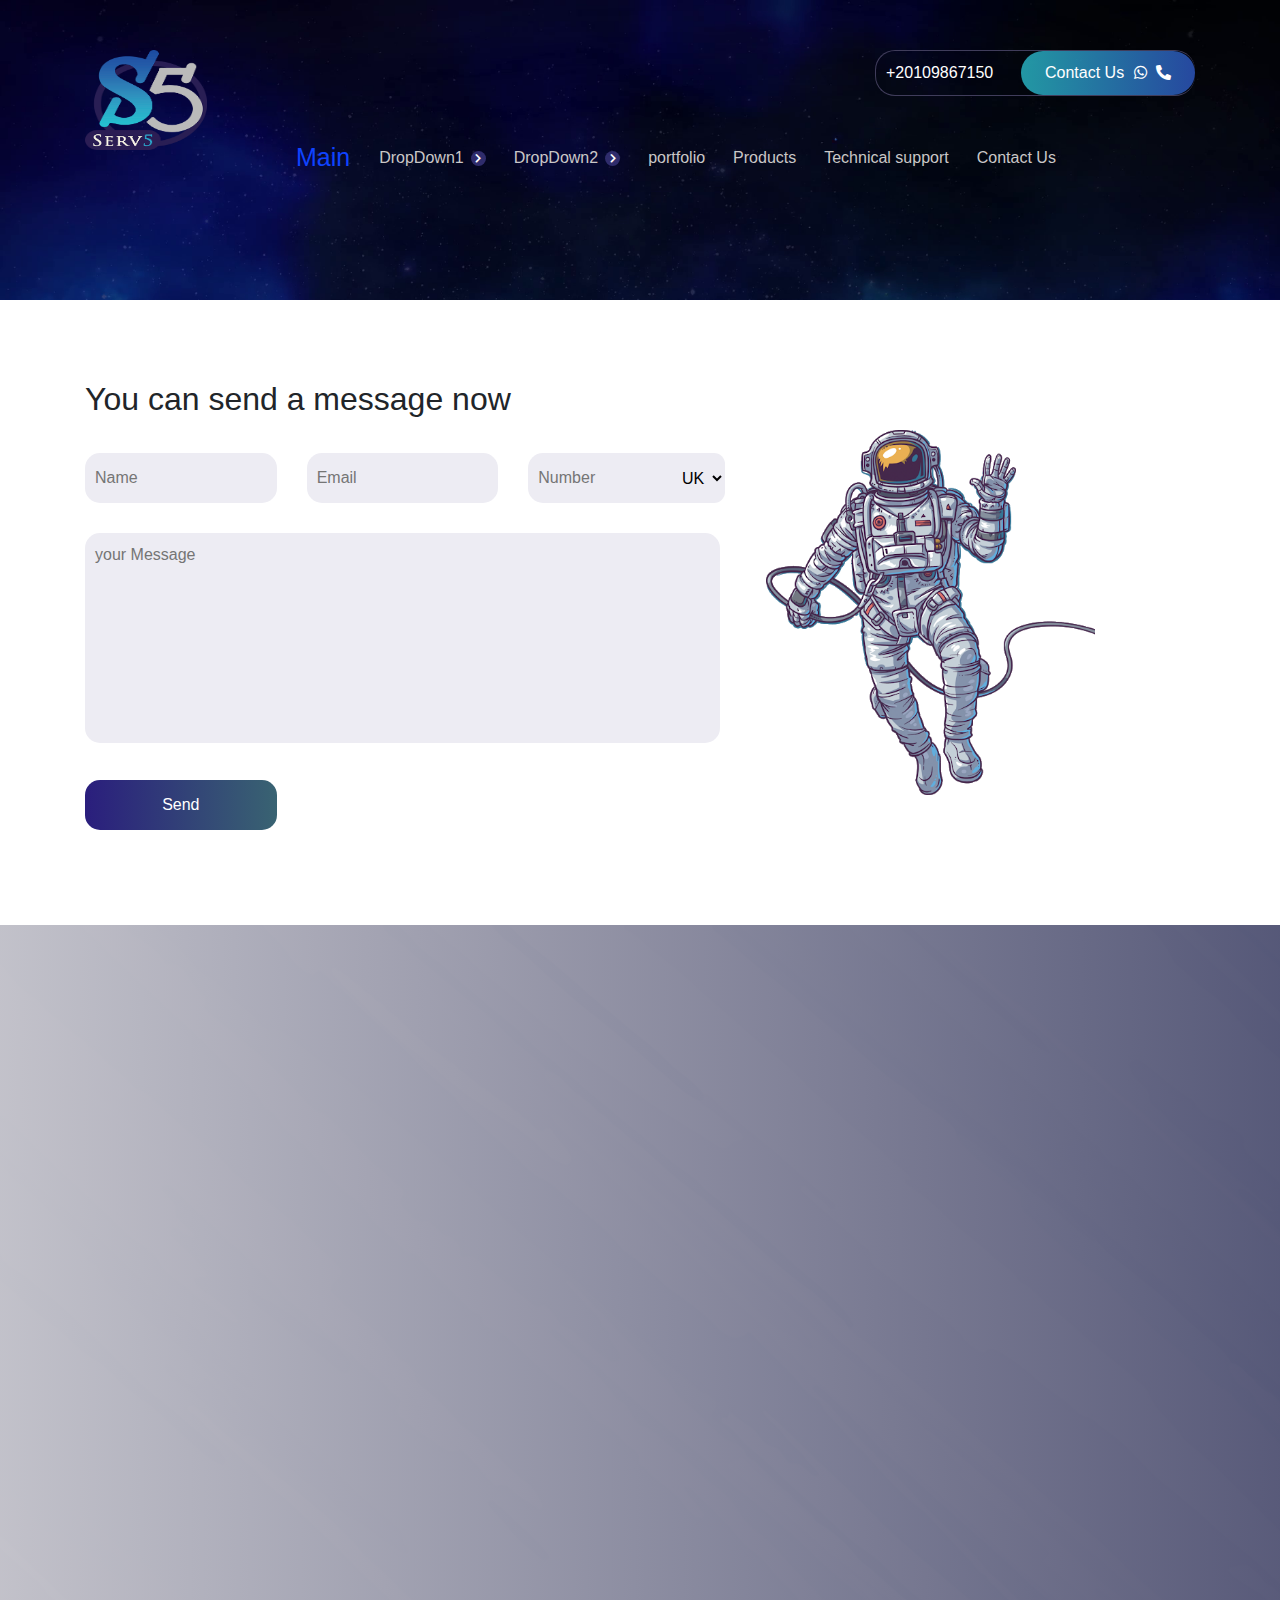
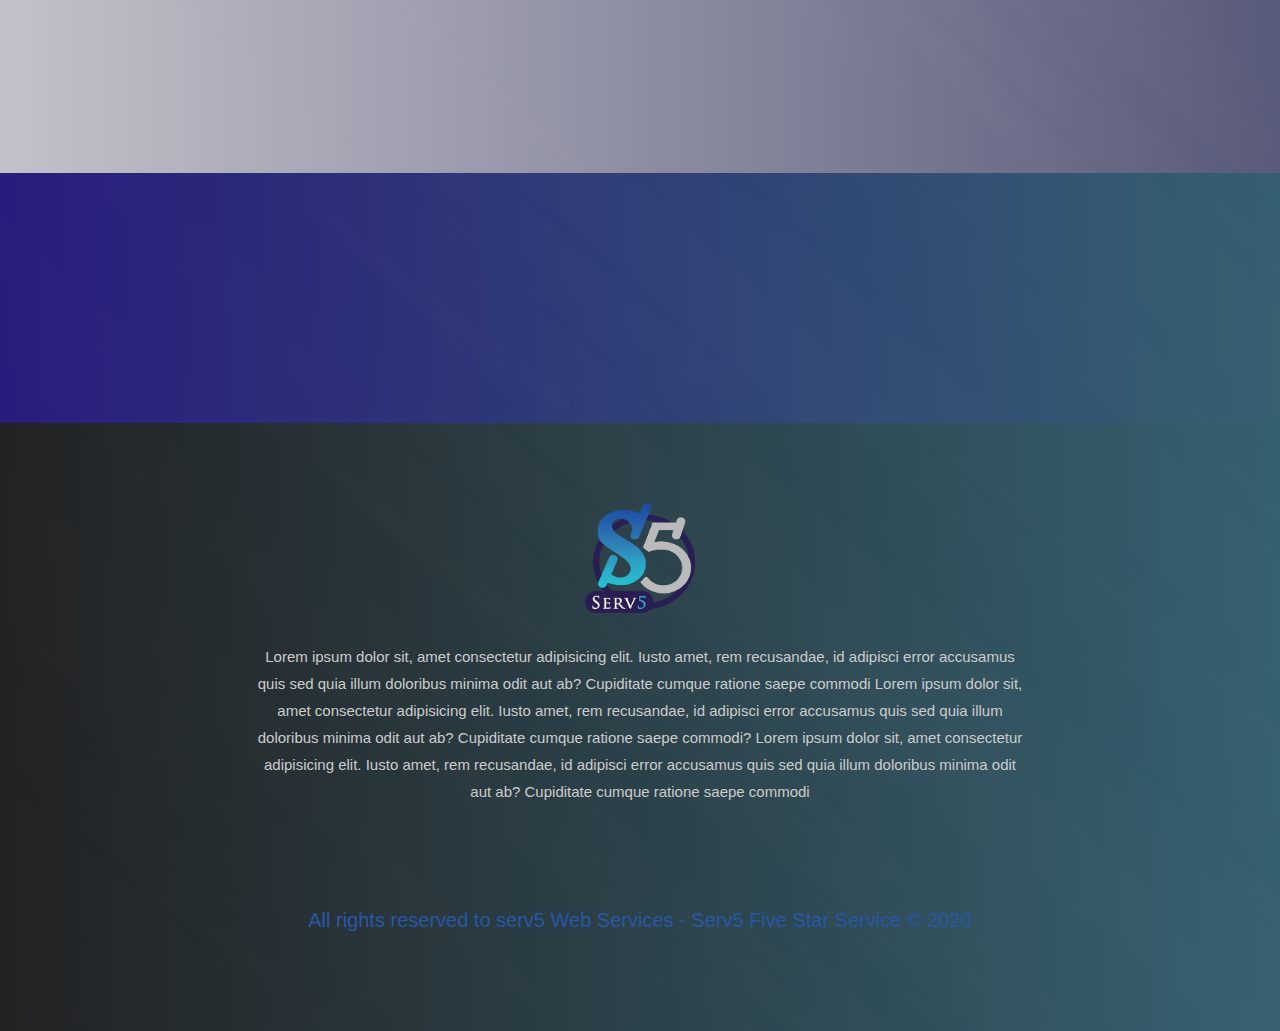
<file: contact.html>
<!DOCTYPE html>
<html lang="en">

<head>
  <title>Serv5</title>
  <meta charset="utf-8">
  <meta name="viewport" content="width=device-width, initial-scale=1, shrink-to-fit=no" />
  <link rel="stylesheet" href="css/libs.css" />
  <link rel="stylesheet" href="css/style.css" />
</head>

<body class="contact-page">

  <!-- Start loading -->
  <div class="loading-overlay">
    <div class="parent">
      <div class="ball"></div>
      <div class="ball1"></div>
    </div>
  </div>
  <!-- End loading -->

  <!-- ******************* Start Header ******************* -->
  <div class="contactPage">
    <div class="upper-head">
      <div class="container">
        <div class="row">
          <div class="col-lg-10 col-12 col-nav">
            <div class="contact-box ml-auto">
              <p>+20109867150</p>
              <span>Contact Us
                <a href=""><i class="fab fa-whatsapp"></i></a>
                <a href=""><i class="fas fa-phone-alt"></i></a>
              </span>
            </div>
            <nav class="navbar navbar-expand-lg ">

              <a class="navbar-brand hvr-pulse" href="index.html">Main</a>

              <button class="navbar-toggler" type="button" data-toggle="collapse" data-target="#navbarSupportedContent"
                aria-controls="navbarSupportedContent" aria-expanded="false" aria-label="Toggle navigation">
                <i class="fas fa-bars"></i>
              </button>

              <div class="collapse navbar-collapse" id="navbarSupportedContent">
                <ul class="navbar-nav">
                  <li class="nav-item myDrop">
                    <a class="nav-link myDropLink">
                      <span class="text">DropDown1</span>
                      <span class="icon">
                        <i class="fas fa-chevron-right"></i>
                      </span>
                    </a>
                    <ul class="myDropMenu row">
                      <li class="col-4"><a>Action One</a></li>
                      <li class="col-4"><a>Action One</a></li>
                      <li class="col-4"><a>Action One</a></li>
                      <li class="col-4"><a>Action One</a></li>
                      <li class="col-4"><a>Action One</a></li>
                      <li class="col-4"><a>Action One</a></li>
                      <li class="col-4"><a>Action One</a></li>
                    </ul>
                  </li>
                  <li class="nav-item myDrop">
                    <a class="nav-link myDropLink">
                      <span class="text">DropDown2</span>
                      <span class="icon">
                        <i class="fas fa-chevron-right"></i>
                      </span>
                    </a>
                    <ul class="myDropMenu row">
                      <li class="col-4"><a>Action One</a></li>
                      <li class="col-4"><a>Action One</a></li>
                      <li class="col-4"><a>Action One</a></li>
                      <li class="col-4"><a>Action One</a></li>
                    </ul>
                  </li>
                  <li class="nav-item">
                    <a class="nav-link" data-scroll="myPortfolio">portfolio</a>
                  </li>
                  <li class="nav-item">
                    <a class="nav-link" data-scroll="myProducts">Products</a>
                  </li>
                  <li class="nav-item">
                    <a class="nav-link" data-scroll="myTechnical">Technical support</a>
                  </li>
                  <li class="nav-item">
                    <a href="contact.html" class="nav-link">Contact Us</a>
                  </li>
                </ul>
              </div>

            </nav>
          </div>
          <div class="col-lg-2 col-12 col-logo">
            <div class="logo">
              <a class="hvr-pulse" href="index.html"><img src="images/logo.png"></a>
            </div>
          </div>
        </div>
      </div>
    </div>
  </div>
  <!-- ******************* End Header ******************* -->


  <!-- ******************* Start form ******************* -->
  <div class="conc">
    <div class="container">
      <div class="row">
        <div class="col-lg-7">
          <form>
            <h2>You can send a message now</h2>
            <div class="row">
              <div class="col-md-4 col-12">
                <input type="text" name="username" placeholder="Name">
              </div>
              <div class="col-md-4 col-12">
                <input type="email" name="email" placeholder="Email">
              </div>
              <div class="col-md-4 col-12 number">
                <input type="text" name="phoneNumber" placeholder="Number">
                <select name="countryCode" id="">
                  <option data-countryCode="EG" value="20">Egypt (+20)</option>
                  <option data-countryCode="US" value="1">USA (+1)</option>
                  <optgroup label="Other countries">
                    <option data-countryCode="DZ" value="213">Algeria (+213)</option>
                    <option data-countryCode="AD" value="376">Andorra (+376)</option>
                    <option data-countryCode="AO" value="244">Angola (+244)</option>
                    <option data-countryCode="AI" value="1264">Anguilla (+1264)</option>
                    <option data-countryCode="AG" value="1268">Antigua &amp; Barbuda (+1268)</option>
                    <option data-countryCode="AR" value="54">Argentina (+54)</option>
                    <option data-countryCode="AM" value="374">Armenia (+374)</option>
                    <option data-countryCode="AW" value="297">Aruba (+297)</option>
                    <option data-countryCode="AU" value="61">Australia (+61)</option>
                    <option data-countryCode="AT" value="43">Austria (+43)</option>
                    <option data-countryCode="AZ" value="994">Azerbaijan (+994)</option>
                    <option data-countryCode="BS" value="1242">Bahamas (+1242)</option>
                    <option data-countryCode="BH" value="973">Bahrain (+973)</option>
                    <option data-countryCode="BD" value="880">Bangladesh (+880)</option>
                    <option data-countryCode="BB" value="1246">Barbados (+1246)</option>
                    <option data-countryCode="BY" value="375">Belarus (+375)</option>
                    <option data-countryCode="BE" value="32">Belgium (+32)</option>
                    <option data-countryCode="GB" value="44" Selected>UK (+44)</option>
                    <option data-countryCode="BZ" value="501">Belize (+501)</option>
                    <option data-countryCode="BJ" value="229">Benin (+229)</option>
                    <option data-countryCode="BM" value="1441">Bermuda (+1441)</option>
                    <option data-countryCode="BT" value="975">Bhutan (+975)</option>
                    <option data-countryCode="BO" value="591">Bolivia (+591)</option>
                    <option data-countryCode="BA" value="387">Bosnia Herzegovina (+387)</option>
                    <option data-countryCode="BW" value="267">Botswana (+267)</option>
                    <option data-countryCode="BR" value="55">Brazil (+55)</option>
                    <option data-countryCode="BN" value="673">Brunei (+673)</option>
                    <option data-countryCode="BG" value="359">Bulgaria (+359)</option>
                    <option data-countryCode="BF" value="226">Burkina Faso (+226)</option>
                    <option data-countryCode="BI" value="257">Burundi (+257)</option>
                    <option data-countryCode="KH" value="855">Cambodia (+855)</option>
                    <option data-countryCode="CM" value="237">Cameroon (+237)</option>
                    <option data-countryCode="CA" value="1">Canada (+1)</option>
                    <option data-countryCode="CV" value="238">Cape Verde Islands (+238)</option>
                    <option data-countryCode="KY" value="1345">Cayman Islands (+1345)</option>
                    <option data-countryCode="CF" value="236">Central African Republic (+236)</option>
                    <option data-countryCode="CL" value="56">Chile (+56)</option>
                    <option data-countryCode="CN" value="86">China (+86)</option>
                    <option data-countryCode="CO" value="57">Colombia (+57)</option>
                    <option data-countryCode="KM" value="269">Comoros (+269)</option>
                    <option data-countryCode="CG" value="242">Congo (+242)</option>
                    <option data-countryCode="CK" value="682">Cook Islands (+682)</option>
                    <option data-countryCode="CR" value="506">Costa Rica (+506)</option>
                    <option data-countryCode="HR" value="385">Croatia (+385)</option>
                    <option data-countryCode="CU" value="53">Cuba (+53)</option>
                    <option data-countryCode="CY" value="90392">Cyprus North (+90392)</option>
                    <option data-countryCode="CY" value="357">Cyprus South (+357)</option>
                    <option data-countryCode="CZ" value="42">Czech Republic (+42)</option>
                    <option data-countryCode="DK" value="45">Denmark (+45)</option>
                    <option data-countryCode="DJ" value="253">Djibouti (+253)</option>
                    <option data-countryCode="DM" value="1809">Dominica (+1809)</option>
                    <option data-countryCode="DO" value="1809">Dominican Republic (+1809)</option>
                    <option data-countryCode="EC" value="593">Ecuador (+593)</option>
                    <option data-countryCode="SV" value="503">El Salvador (+503)</option>
                    <option data-countryCode="GQ" value="240">Equatorial Guinea (+240)</option>
                    <option data-countryCode="ER" value="291">Eritrea (+291)</option>
                    <option data-countryCode="EE" value="372">Estonia (+372)</option>
                    <option data-countryCode="ET" value="251">Ethiopia (+251)</option>
                    <option data-countryCode="FK" value="500">Falkland Islands (+500)</option>
                    <option data-countryCode="FO" value="298">Faroe Islands (+298)</option>
                    <option data-countryCode="FJ" value="679">Fiji (+679)</option>
                    <option data-countryCode="FI" value="358">Finland (+358)</option>
                    <option data-countryCode="FR" value="33">France (+33)</option>
                    <option data-countryCode="GF" value="594">French Guiana (+594)</option>
                    <option data-countryCode="PF" value="689">French Polynesia (+689)</option>
                    <option data-countryCode="GA" value="241">Gabon (+241)</option>
                    <option data-countryCode="GM" value="220">Gambia (+220)</option>
                    <option data-countryCode="GE" value="7880">Georgia (+7880)</option>
                    <option data-countryCode="DE" value="49">Germany (+49)</option>
                    <option data-countryCode="GH" value="233">Ghana (+233)</option>
                    <option data-countryCode="GI" value="350">Gibraltar (+350)</option>
                    <option data-countryCode="GR" value="30">Greece (+30)</option>
                    <option data-countryCode="GL" value="299">Greenland (+299)</option>
                    <option data-countryCode="GD" value="1473">Grenada (+1473)</option>
                    <option data-countryCode="GP" value="590">Guadeloupe (+590)</option>
                    <option data-countryCode="GU" value="671">Guam (+671)</option>
                    <option data-countryCode="GT" value="502">Guatemala (+502)</option>
                    <option data-countryCode="GN" value="224">Guinea (+224)</option>
                    <option data-countryCode="GW" value="245">Guinea - Bissau (+245)</option>
                    <option data-countryCode="GY" value="592">Guyana (+592)</option>
                    <option data-countryCode="HT" value="509">Haiti (+509)</option>
                    <option data-countryCode="HN" value="504">Honduras (+504)</option>
                    <option data-countryCode="HK" value="852">Hong Kong (+852)</option>
                    <option data-countryCode="HU" value="36">Hungary (+36)</option>
                    <option data-countryCode="IS" value="354">Iceland (+354)</option>
                    <option data-countryCode="IN" value="91">India (+91)</option>
                    <option data-countryCode="ID" value="62">Indonesia (+62)</option>
                    <option data-countryCode="IR" value="98">Iran (+98)</option>
                    <option data-countryCode="IQ" value="964">Iraq (+964)</option>
                    <option data-countryCode="IE" value="353">Ireland (+353)</option>
                    <option data-countryCode="IL" value="972">Israel (+972)</option>
                    <option data-countryCode="IT" value="39">Italy (+39)</option>
                    <option data-countryCode="JM" value="1876">Jamaica (+1876)</option>
                    <option data-countryCode="JP" value="81">Japan (+81)</option>
                    <option data-countryCode="JO" value="962">Jordan (+962)</option>
                    <option data-countryCode="KZ" value="7">Kazakhstan (+7)</option>
                    <option data-countryCode="KE" value="254">Kenya (+254)</option>
                    <option data-countryCode="KI" value="686">Kiribati (+686)</option>
                    <option data-countryCode="KP" value="850">Korea North (+850)</option>
                    <option data-countryCode="KR" value="82">Korea South (+82)</option>
                    <option data-countryCode="KW" value="965">Kuwait (+965)</option>
                    <option data-countryCode="KG" value="996">Kyrgyzstan (+996)</option>
                    <option data-countryCode="LA" value="856">Laos (+856)</option>
                    <option data-countryCode="LV" value="371">Latvia (+371)</option>
                    <option data-countryCode="LB" value="961">Lebanon (+961)</option>
                    <option data-countryCode="LS" value="266">Lesotho (+266)</option>
                    <option data-countryCode="LR" value="231">Liberia (+231)</option>
                    <option data-countryCode="LY" value="218">Libya (+218)</option>
                    <option data-countryCode="LI" value="417">Liechtenstein (+417)</option>
                    <option data-countryCode="LT" value="370">Lithuania (+370)</option>
                    <option data-countryCode="LU" value="352">Luxembourg (+352)</option>
                    <option data-countryCode="MO" value="853">Macao (+853)</option>
                    <option data-countryCode="MK" value="389">Macedonia (+389)</option>
                    <option data-countryCode="MG" value="261">Madagascar (+261)</option>
                    <option data-countryCode="MW" value="265">Malawi (+265)</option>
                    <option data-countryCode="MY" value="60">Malaysia (+60)</option>
                    <option data-countryCode="MV" value="960">Maldives (+960)</option>
                    <option data-countryCode="ML" value="223">Mali (+223)</option>
                    <option data-countryCode="MT" value="356">Malta (+356)</option>
                    <option data-countryCode="MH" value="692">Marshall Islands (+692)</option>
                    <option data-countryCode="MQ" value="596">Martinique (+596)</option>
                    <option data-countryCode="MR" value="222">Mauritania (+222)</option>
                    <option data-countryCode="YT" value="269">Mayotte (+269)</option>
                    <option data-countryCode="MX" value="52">Mexico (+52)</option>
                    <option data-countryCode="FM" value="691">Micronesia (+691)</option>
                    <option data-countryCode="MD" value="373">Moldova (+373)</option>
                    <option data-countryCode="MC" value="377">Monaco (+377)</option>
                    <option data-countryCode="MN" value="976">Mongolia (+976)</option>
                    <option data-countryCode="MS" value="1664">Montserrat (+1664)</option>
                    <option data-countryCode="MA" value="212">Morocco (+212)</option>
                    <option data-countryCode="MZ" value="258">Mozambique (+258)</option>
                    <option data-countryCode="MN" value="95">Myanmar (+95)</option>
                    <option data-countryCode="NA" value="264">Namibia (+264)</option>
                    <option data-countryCode="NR" value="674">Nauru (+674)</option>
                    <option data-countryCode="NP" value="977">Nepal (+977)</option>
                    <option data-countryCode="NL" value="31">Netherlands (+31)</option>
                    <option data-countryCode="NC" value="687">New Caledonia (+687)</option>
                    <option data-countryCode="NZ" value="64">New Zealand (+64)</option>
                    <option data-countryCode="NI" value="505">Nicaragua (+505)</option>
                    <option data-countryCode="NE" value="227">Niger (+227)</option>
                    <option data-countryCode="NG" value="234">Nigeria (+234)</option>
                    <option data-countryCode="NU" value="683">Niue (+683)</option>
                    <option data-countryCode="NF" value="672">Norfolk Islands (+672)</option>
                    <option data-countryCode="NP" value="670">Northern Marianas (+670)</option>
                    <option data-countryCode="NO" value="47">Norway (+47)</option>
                    <option data-countryCode="OM" value="968">Oman (+968)</option>
                    <option data-countryCode="PW" value="680">Palau (+680)</option>
                    <option data-countryCode="PA" value="507">Panama (+507)</option>
                    <option data-countryCode="PG" value="675">Papua New Guinea (+675)</option>
                    <option data-countryCode="PY" value="595">Paraguay (+595)</option>
                    <option data-countryCode="PE" value="51">Peru (+51)</option>
                    <option data-countryCode="PH" value="63">Philippines (+63)</option>
                    <option data-countryCode="PL" value="48">Poland (+48)</option>
                    <option data-countryCode="PT" value="351">Portugal (+351)</option>
                    <option data-countryCode="PR" value="1787">Puerto Rico (+1787)</option>
                    <option data-countryCode="QA" value="974">Qatar (+974)</option>
                    <option data-countryCode="RE" value="262">Reunion (+262)</option>
                    <option data-countryCode="RO" value="40">Romania (+40)</option>
                    <option data-countryCode="RU" value="7">Russia (+7)</option>
                    <option data-countryCode="RW" value="250">Rwanda (+250)</option>
                    <option data-countryCode="SM" value="378">San Marino (+378)</option>
                    <option data-countryCode="ST" value="239">Sao Tome &amp; Principe (+239)</option>
                    <option data-countryCode="SA" value="966">Saudi Arabia (+966)</option>
                    <option data-countryCode="SN" value="221">Senegal (+221)</option>
                    <option data-countryCode="CS" value="381">Serbia (+381)</option>
                    <option data-countryCode="SC" value="248">Seychelles (+248)</option>
                    <option data-countryCode="SL" value="232">Sierra Leone (+232)</option>
                    <option data-countryCode="SG" value="65">Singapore (+65)</option>
                    <option data-countryCode="SK" value="421">Slovak Republic (+421)</option>
                    <option data-countryCode="SI" value="386">Slovenia (+386)</option>
                    <option data-countryCode="SB" value="677">Solomon Islands (+677)</option>
                    <option data-countryCode="SO" value="252">Somalia (+252)</option>
                    <option data-countryCode="ZA" value="27">South Africa (+27)</option>
                    <option data-countryCode="ES" value="34">Spain (+34)</option>
                    <option data-countryCode="LK" value="94">Sri Lanka (+94)</option>
                    <option data-countryCode="SH" value="290">St. Helena (+290)</option>
                    <option data-countryCode="KN" value="1869">St. Kitts (+1869)</option>
                    <option data-countryCode="SC" value="1758">St. Lucia (+1758)</option>
                    <option data-countryCode="SD" value="249">Sudan (+249)</option>
                    <option data-countryCode="SR" value="597">Suriname (+597)</option>
                    <option data-countryCode="SZ" value="268">Swaziland (+268)</option>
                    <option data-countryCode="SE" value="46">Sweden (+46)</option>
                    <option data-countryCode="CH" value="41">Switzerland (+41)</option>
                    <option data-countryCode="SI" value="963">Syria (+963)</option>
                    <option data-countryCode="TW" value="886">Taiwan (+886)</option>
                    <option data-countryCode="TJ" value="7">Tajikstan (+7)</option>
                    <option data-countryCode="TH" value="66">Thailand (+66)</option>
                    <option data-countryCode="TG" value="228">Togo (+228)</option>
                    <option data-countryCode="TO" value="676">Tonga (+676)</option>
                    <option data-countryCode="TT" value="1868">Trinidad &amp; Tobago (+1868)</option>
                    <option data-countryCode="TN" value="216">Tunisia (+216)</option>
                    <option data-countryCode="TR" value="90">Turkey (+90)</option>
                    <option data-countryCode="TM" value="7">Turkmenistan (+7)</option>
                    <option data-countryCode="TM" value="993">Turkmenistan (+993)</option>
                    <option data-countryCode="TC" value="1649">Turks &amp; Caicos Islands (+1649)</option>
                    <option data-countryCode="TV" value="688">Tuvalu (+688)</option>
                    <option data-countryCode="UG" value="256">Uganda (+256)</option>
                    <!-- <option data-countryCode="GB" value="44">UK (+44)</option> -->
                    <option data-countryCode="UA" value="380">Ukraine (+380)</option>
                    <option data-countryCode="AE" value="971">United Arab Emirates (+971)</option>
                    <option data-countryCode="UY" value="598">Uruguay (+598)</option>
                    <!-- <option data-countryCode="US" value="1">USA (+1)</option> -->
                    <option data-countryCode="UZ" value="7">Uzbekistan (+7)</option>
                    <option data-countryCode="VU" value="678">Vanuatu (+678)</option>
                    <option data-countryCode="VA" value="379">Vatican City (+379)</option>
                    <option data-countryCode="VE" value="58">Venezuela (+58)</option>
                    <option data-countryCode="VN" value="84">Vietnam (+84)</option>
                    <option data-countryCode="VG" value="84">Virgin Islands - British (+1284)</option>
                    <option data-countryCode="VI" value="84">Virgin Islands - US (+1340)</option>
                    <option data-countryCode="WF" value="681">Wallis &amp; Futuna (+681)</option>
                    <option data-countryCode="YE" value="969">Yemen (North)(+969)</option>
                    <option data-countryCode="YE" value="967">Yemen (South)(+967)</option>
                    <option data-countryCode="ZM" value="260">Zambia (+260)</option>
                    <option data-countryCode="ZW" value="263">Zimbabwe (+263)</option>
                  </optgroup>
                </select>
              </div>
              <div class="col-12">
                <textarea placeholder="your Message"></textarea>
              </div>
              <div class="col-md-4 col-12">
                <input type="submit" value="Send">
              </div>
            </div>
          </form>
        </div>
        <div class="col-lg-5 d-none d-lg-block">
          <div class="image">
            <img src="images/astronaunt.png">
          </div>
        </div>
      </div>
    </div>
  </div>
  <!-- ******************* End form ******************* -->


  <!-- ******************* Start Contact ******************* -->
  <div id="myTechnical" class="contact">
    <div class="overlay"></div>
    <div class="container">
      <div class="upperInfo wow fadeInDown">
        <h2>Contact Us</h2>
        <p>Glad to see you passing any time from ten in the morning until six in the evening except for Fridays and
          public holidays, you can contact us now</p>
        <div class="buttons">
          <button class="active"><span>From Egypt</span> <img src="images/egypt.png"></button>
          <button><span>From Outside</span> <img src="images/world.png"></button>
        </div>
      </div>
      <div class="row wow fadeInUp">
        <div class="col-lg-2 col-6">
          <div class="item">
            <img src="images/location-icon.png">
            <p>Egypt - Mansoura - El Geish Street - behind Egypt Air, Tihama Tower, 6th floor</p>
          </div>
        </div>
        <div class="col-lg-2 col-6">
          <div class="item">
            <img src="images/phone-icon.png">
            <p>+201009867150</p>
          </div>
        </div>
        <div class="col-lg-2 col-6">
          <div class="item">
            <img src="images/skype-icon.png">
            <p>mshfaker.com</p>
          </div>
        </div>
        <div class="col-lg-2 col-6">
          <div class="item">
            <img src="images/email-icon.png">
            <p>omarmomen236999@gmail.com</p>
          </div>
        </div>
        <div class="col-lg-2 col-6">
          <div class="item">
            <img src="images/whatsapp-icon.png">
            <p>+201009867150</p>
          </div>
        </div>
      </div>
    </div>
  </div>
  <!-- ******************* End Contact ******************* -->


  <!-- ******************* Start email ******************* -->
  <div class="email">
    <div class="overlay"></div>
    <div class="container">
      <div class="row">
        <div class="col-lg-6 col-12 wow fadeInLeft">
          <div class="info">
            <p>Join Now</p>
            <h2>To get our offers on your email</h2>
          </div>
        </div>
        <div class="col-lg-6 col-12 wow fadeInRight">
          <form>
            <input type="submit" value="Join">
            <input type="email" placeholder="Email">
          </form>
        </div>
      </div>
    </div>
  </div>
  <!-- ******************* End email ******************* -->


  <!-- ******************* Start footer ******************* -->
  <footer>
    <div class="overlay"></div>
    <div class="container">
      <img src="images/logo.png">
      <p class="about">Lorem ipsum dolor sit, amet consectetur adipisicing elit. Iusto amet, rem recusandae, id adipisci
        error accusamus quis sed quia illum doloribus minima odit aut ab? Cupiditate cumque ratione saepe commodi Lorem
        ipsum dolor sit, amet consectetur adipisicing elit. Iusto amet, rem recusandae, id adipisci error accusamus quis
        sed quia illum doloribus minima odit aut ab? Cupiditate cumque ratione saepe commodi? Lorem ipsum dolor sit,
        amet consectetur adipisicing elit. Iusto amet, rem recusandae, id adipisci error accusamus quis sed quia illum
        doloribus minima odit aut ab? Cupiditate cumque ratione saepe commodi</p>
      <div class="social">
        <ul>
          <li class="wow bounceInUp" data-wow-delay="0s" data-wow-offset="0"><i class="fab fa-facebook-f"></i></li>
          <li class="wow bounceInUp" data-wow-delay=".1s" data-wow-offset="0"><i class="fab fa-twitter"></i></li>
          <li class="wow bounceInUp" data-wow-delay=".2s" data-wow-offset="0"><i class="fab fa-youtube"></i></li>
        </ul>
      </div>
      <p class="copywright">All rights reserved to serv5 Web Services - Serv5 Five Star Service © 2020</p>
    </div>
  </footer>
  <!-- ******************* End footer ******************* -->



  <script src="js/libs/jquery-3.4.1.min.js"></script>
  <script src="js/libs/owl.carousel.min.js"></script>
  <script src="js/libs/jquery.nicescroll.js"></script>
  <script src="js/libs/bootstrap.min.js"></script>
  <script src="js/libs/wow.min.js"></script>
  <script src="js/custom.js"></script>
</body>

</html>
</file>
<file: css/style.css>
@keyframes astro{from{right:-10%}to{right:-3%}}@keyframes astro2{0%{top:0;left:10%}25%{top:20%;left:40%}50%{top:50%;left:10%}75%{top:20;left:0%}100%{top:0;left:10%}}@keyframes earth{100%{transform:rotateZ(161deg)}}@keyframes spaceShip{100%{top:150px}}@keyframes orbit1{0%{transform:rotatez(0deg)}100%{transform:rotatez(360deg)}}@keyframes orbit2{0%{transform:rotatez(0deg)}100%{transform:rotatez(-360deg)}}.header,.contactPage{overflow:hidden;background:url(../images/bg_1.png) no-repeat;background-size:cover;padding-top:20px;height:auto;position:relative}.header .images .astro,.contactPage .images .astro{position:absolute;right:-9%;top:29%;transform:rotateZ(-5deg);animation:astro 7s linear infinite alternate;z-index:3}.header .images .astro img,.contactPage .images .astro img{height:394px}.header .images .earth,.contactPage .images .earth{position:absolute;top:114%;left:35%;height:6px;width:900px;transform:rotateZ(40deg);animation:earth 19s linear infinite alternate;z-index:3}.header .images .earth img,.contactPage .images .earth img{position:absolute;height:150px;width:150px;top:0;left:0px}.header .upper-head .contact-box,.contactPage .upper-head .contact-box{border:1px solid #403d5b;display:flex;width:320px;border-right:0;border-radius:20px;margin-top:30px}.header .upper-head .contact-box p,.contactPage .upper-head .contact-box p{color:#FFF;flex-grow:1;margin:0;padding:10px 0 10px 10px}.header .upper-head .contact-box span,.contactPage .upper-head .contact-box span{background:linear-gradient(to right, rgba(44,196,209,0.768627) 0%, #26489f 100%);color:#FFF;border-radius:30px;flex-grow:1;padding:10px;text-align:center}.header .upper-head .contact-box span a i,.contactPage .upper-head .contact-box span a i{padding-left:5px;font-size:15px;color:#FFF;cursor:pointer;display:inline}.header .upper-head .navbar,.contactPage .upper-head .navbar{margin-top:30px;position:relative;z-index:999}.header .upper-head .navbar .navbar-brand,.contactPage .upper-head .navbar .navbar-brand{font-size:25px;padding-right:8px;color:#0f43ff;border-radius:10px;padding:5px}.header .upper-head .navbar .navbar-toggler,.contactPage .upper-head .navbar .navbar-toggler{outline:none}.header .upper-head .navbar .navbar-toggler i,.contactPage .upper-head .navbar .navbar-toggler i{font-size:30px;color:#EEE}.header .upper-head .navbar .navbar-collapse .navbar-nav,.contactPage .upper-head .navbar .navbar-collapse .navbar-nav{position:relative}.header .upper-head .navbar .navbar-collapse .navbar-nav li.nav-item,.contactPage .upper-head .navbar .navbar-collapse .navbar-nav li.nav-item{margin-right:12px}.header .upper-head .navbar .navbar-collapse .navbar-nav li.nav-item .nav-link,.contactPage .upper-head .navbar .navbar-collapse .navbar-nav li.nav-item .nav-link{color:#cac7c7;cursor:pointer;transition:all .5s linear}.header .upper-head .navbar .navbar-collapse .navbar-nav li.nav-item .nav-link:hover,.contactPage .upper-head .navbar .navbar-collapse .navbar-nav li.nav-item .nav-link:hover{color:#FFF}.header .upper-head .navbar .navbar-collapse .navbar-nav li.myDrop .myDropLink,.contactPage .upper-head .navbar .navbar-collapse .navbar-nav li.myDrop .myDropLink{display:flex}.header .upper-head .navbar .navbar-collapse .navbar-nav li.myDrop .myDropLink span.text,.contactPage .upper-head .navbar .navbar-collapse .navbar-nav li.myDrop .myDropLink span.text{padding-right:7px}.header .upper-head .navbar .navbar-collapse .navbar-nav li.myDrop .myDropLink span.icon,.contactPage .upper-head .navbar .navbar-collapse .navbar-nav li.myDrop .myDropLink span.icon{display:inline-block;background-color:#2f2c6c;border-radius:50%;width:15px;height:15px;line-height:11px;text-align:center;transition:all .2s linear;margin-top:5px}.header .upper-head .navbar .navbar-collapse .navbar-nav li.myDrop .myDropLink span.icon i,.contactPage .upper-head .navbar .navbar-collapse .navbar-nav li.myDrop .myDropLink span.icon i{color:#FFF;font-size:10px}.header .upper-head .navbar .navbar-collapse .navbar-nav li.myDrop .myDropMenu,.contactPage .upper-head .navbar .navbar-collapse .navbar-nav li.myDrop .myDropMenu{background:linear-gradient(to right, #2cc4d1 0%, #26489f 100%);padding:15px;position:absolute;left:0;top:40px;width:100%;visibility:hidden;opacity:0;transition:all .3s linear}.header .upper-head .navbar .navbar-collapse .navbar-nav li.myDrop .myDropMenu li,.contactPage .upper-head .navbar .navbar-collapse .navbar-nav li.myDrop .myDropMenu li{padding:10px}.header .upper-head .navbar .navbar-collapse .navbar-nav li.myDrop .myDropMenu li a,.contactPage .upper-head .navbar .navbar-collapse .navbar-nav li.myDrop .myDropMenu li a{color:#e3dbdb;cursor:pointer}.header .upper-head .navbar .navbar-collapse .navbar-nav li.myDrop .myDropMenu li:hover a,.contactPage .upper-head .navbar .navbar-collapse .navbar-nav li.myDrop .myDropMenu li:hover a{color:#FFF}.header .upper-head .logo,.contactPage .upper-head .logo{padding:30px 0 0 0}.header .upper-head .logo img,.contactPage .upper-head .logo img{width:76%;height:100px;cursor:pointer}.header .lower-head,.contactPage .lower-head{margin:120px 0 0 120px;width:52vw;text-align:center;padding:25px 15px;border-radius:20px}.header .lower-head h2,.contactPage .lower-head h2{font-size:35px;color:#EEE}.header .lower-head p,.contactPage .lower-head p{color:#ccc;font-size:18px;margin:20px 0 30px 0}.header .lower-head button,.contactPage .lower-head button{color:#FFF;background:transparent;border:1px solid #ccc;padding:10px;border-radius:10px;outline:none;font-weight:bold;transition:all .3s linear}.header .lower-head button:hover,.contactPage .lower-head button:hover{color:#00008f;background:#CCC}.header .goDown,.contactPage .goDown{position:absolute;left:50%;transform:translate(-50%, 0);bottom:5px;width:35px;height:35px;background:linear-gradient(to right, #00047a, #fff);line-height:35px;text-align:center;z-index:999;border-radius:50%;cursor:pointer;transition:all .3s linear}.header .goDown:hover,.contactPage .goDown:hover{background:linear-gradient(to right, #fff, #00047a)}.header .goDown i,.contactPage .goDown i{color:#FFF;font-size:20px}.col-nav{order:2}.col-logo{order:1}@media (max-width: 992px){.header,.contactPage{padding-top:20px}.header .images .astro,.contactPage .images .astro{display:none}.header .images .earth,.contactPage .images .earth{display:none;top:127;transform:rotateZ(59deg)}.header .upper-head .contact-box,.contactPage .upper-head .contact-box{margin-top:0}.header .upper-head .navbar .navbar-collapse .navbar-nav li.nav-item,.contactPage .upper-head .navbar .navbar-collapse .navbar-nav li.nav-item{margin-top:15px;width:100%}.header .upper-head .navbar .navbar-collapse .navbar-nav li.nav-item .myDropMenu,.contactPage .upper-head .navbar .navbar-collapse .navbar-nav li.nav-item .myDropMenu{display:none;visibility:visible;opacity:1;position:static;transition:none}.header .upper-head .logo img,.contactPage .upper-head .logo img{width:15%;height:71px;cursor:pointer;margin-bottom:30px}.header .lower-head,.contactPage .lower-head{margin:30px auto}.header .lower-head h2,.contactPage .lower-head h2{font-size:20px}.header .lower-head p,.contactPage .lower-head p{font-size:10px;margin:20px 0 30px 0}.header .lower-head button,.contactPage .lower-head button{font-size:10px}}@media (min-width: 600px) and (max-width: 991.98px){.header .lower-head h2,.contactPage .lower-head h2{font-size:30px}.header .lower-head p,.contactPage .lower-head p{font-size:15px;margin:20px 0 30px 0}.header .lower-head button,.contactPage .lower-head button{font-size:15px}}@media (max-width: 400px){.header .upper-head .contact-box,.contactPage .upper-head .contact-box{width:90%;margin:20px auto}.header .upper-head .contact-box p,.contactPage .upper-head .contact-box p{padding:10px 0}.header .upper-head .contact-box span,.contactPage .upper-head .contact-box span{border-radius:18px}}footer{background:url(../images/dealing_bg.jpg);position:relative;text-align:center;padding:80px 0}footer .overlay{background:linear-gradient(to right, rgba(0,0,0,0.858824), rgba(1,55,74,0.780392))}footer img{width:110px;height:110px;margin-bottom:30px}footer .about{color:#ccc;line-height:1.8;font-size:15px;width:70%;margin:0 auto}footer .social ul{display:flex;justify-content:center;margin:30px 0}footer .social ul li{margin-right:10px;background:#3F3E92;border-radius:50%;width:40px;height:40px;line-height:40px;transition:all .3s ease;cursor:pointer}footer .social ul li i{font-size:20px;color:#fff;transition:all .3s ease}footer .social ul li:first-child:hover{background:#FFF}footer .social ul li:first-child:hover i{color:#3b5999}footer .social ul li:nth-child(2):hover{background:#FFF}footer .social ul li:nth-child(2):hover i{color:#55acee}footer .social ul li:last-child:hover{background:#FFF}footer .social ul li:last-child:hover i{color:#cd201f}footer .copywright{color:#2857a6;font-size:20px}@media (max-width: 768px){footer .about{font-size:13px;width:100%;margin:0}}.contact-page .contactPage{min-height:300px;overflow:visible !important}.contact-page .conc{padding:80px 0}.contact-page .conc h2{margin-bottom:20px}.contact-page .conc .image{position:relative}.contact-page .conc .image img{width:74%;height:365px;position:absolute;top:50px;right:100px}.contact-page .conc form input,.contact-page .conc form textarea{width:100%;background-color:#EDECF3;color:#333;margin:15px 0;border:none;border-radius:15px;height:50px;padding:10px;outline:none}.contact-page .conc form textarea{height:210px;resize:none}.contact-page .conc form input[type="submit"]{background:linear-gradient(to right, rgba(16,2,109,0.890196), rgba(1,55,74,0.780392));color:#FFF}.contact-page .conc form input[type="submit"]:hover{background:linear-gradient(to right, rgba(1,55,74,0.780392), rgba(16,2,109,0.890196))}.contact-page .conc form .number{position:relative}.contact-page .conc form .number select{position:absolute;width:47px;height:50px;top:15px;right:10px;border:none;background:#EDECF3;border-radius:0 11px 11px 0;outline:none}body{position:relative}*{box-sizing:border-box}ul{padding-left:0;list-style:none}a{text-decoration:none !important}.nicescroll-cursors{border:1px solid #172e26 !important}.overlay{z-index:1;position:absolute;width:100%;height:100%;top:0;left:0}.container{z-index:2;position:relative}.scrollToTop{position:fixed;bottom:20px;right:20px;width:35px;height:35px;background:linear-gradient(to right, red, #fff);line-height:35px;text-align:center;z-index:999;opacity:0;visibility:hidden;border-radius:50%;cursor:pointer;transition:all 0.3s linear}.scrollToTop:hover{background:linear-gradient(to right, #fff, red)}.scrollToTop i{color:#fff;font-size:20px}.loading-overlay{width:100%;height:100%;position:fixed;top:0;left:0;background-color:#010515;z-index:99999}.loading-overlay .parent{margin:180px auto;opacity:0.8;width:50px;height:50px}.loading-overlay .parent .ball{background-color:#000;border:5px solid rgba(0,183,229,0.9);opacity:0.9;border-top:5px solid #000;border-left:5px solid #000;border-radius:50px;box-shadow:0 0 35px #2187e7;width:50px;height:50px;margin:0 auto;animation:orbit1 0.5s linear infinite}.loading-overlay .parent .ball1{background-color:#000;border:5px solid rgba(0,183,229,0.9);opacity:0.9;border-top:5px solid #000;border-left:5px solid #000;border-radius:50px;box-shadow:0 0 15px #2187e7;width:30px;height:30px;margin-top:10px;margin-left:10px;position:relative;top:-50px;animation:orbit2 0.5s linear infinite}@media (max-width: 992px){.wow{animation-name:none !important;visibility:visible !important}}.about-us{background:url("../images/about_bg.jpg");position:relative;padding:80px 0}.about-us .overlay{position:absolute;width:100%;height:100%;background:#000000e3;top:0;left:0}.about-us .row div:nth-child(3) .item .col-lg-8{order:2}.about-us .row div:nth-child(3) .item .col-lg-4{order:1}.about-us .upperInfo{padding-bottom:125px;width:70%;margin:0 auto}.about-us .upperInfo h2{color:#fff;font-size:25px}.about-us .upperInfo p{color:#ccc;font-size:14px;margin-top:11px}.about-us .item{margin-bottom:50px}.about-us .item .image{padding-top:35px}.about-us .item .image img{width:100%}.about-us .item .info h3{color:#fff;font-size:25px}.about-us .item .info p{color:#ccc;font-size:14px;margin-top:11px}.about-us .imagePos{width:100%;height:100%}.about-us .imagePos img{position:absolute;height:300px;top:0;left:10%;animation:astro2 15s linear infinite}@media (max-width: 768px){.about-us .upperInfo h2{font-size:20px}.about-us .upperInfo p{font-size:10px}.about-us .item{text-align:center}.about-us .item .info h3{font-size:20px}.about-us .item .info p{font-size:10px}}.dealing{background:url(../images/dealing_bg.jpg);padding:80px 0;position:relative}.dealing .overlay{background:#3418189e}.dealing .upperInfo{padding-bottom:80px;width:70%;margin:0 auto}.dealing .upperInfo h2{color:#ccc;font-size:25px}.dealing .upperInfo p{font-size:14px;margin-top:11px;font-weight:bold}.dealing .images{width:100%;position:relative}.dealing .images img:first-child{position:absolute;width:100%;top:0;left:0}.dealing .images img:last-child{position:absolute;width:100%;top:8px;left:0;animation:spaceShip 10s linear infinite alternate}.dealing .items .item{margin-bottom:40px}.dealing .items .item .image img{width:100%}.dealing .items .item .info h3{font-size:25px;color:#ccc}.dealing .items .item .info p{font-size:15px;font-weight:bold}@media (max-width: 768px){.dealing .upperInfo h2{color:#ccc}.dealing .upperInfo p{margin-top:11px}.dealing .items .item{text-align:center}.dealing .items .item .info h3{font-size:20px}.dealing .items .item .info p{font-size:10px}}.portfolio{background:url(../images/dealing_bg.jpg);position:relative;padding:80px 0 220px;color:#fff}.portfolio .overlay{background:#04002ade}.portfolio h2.main{color:#fff;text-align:center;padding-bottom:100px}.portfolio .navs{margin-bottom:50px;text-align:center}.portfolio .navs button{background:transparent;border:2px solid #ccc;width:32px;color:#fff;border-radius:8px;margin-right:5px;transition:all 0.2s linear;outline:none}.portfolio .navs button:hover{background:orange}.portfolio .left .owl-carousel-one{height:100%;position:relative;margin-bottom:50px}.portfolio .left .owl-carousel-one:after{content:"";width:100%;height:23px;background:url(../images/screen-top_bg.png) no-repeat;background-size:contain;position:absolute;top:-22.5px;left:0}.portfolio .left .owl-carousel-one:before{content:"";width:100%;height:113px;background:url(../images/screen-bottom_bg.png) no-repeat;background-size:contain;position:absolute;bottom:-100px;left:0}.portfolio .left .owl-carousel-one .owl-stage-outer{height:100%}.portfolio .left .owl-carousel-one .owl-stage-outer .owl-stage{height:100%}.portfolio .left .owl-carousel-one .owl-stage-outer .owl-stage .owl-item{height:100%}.portfolio .left .owl-carousel-one .owl-stage-outer .owl-stage .owl-item img{height:100%}.portfolio .right{height:100%;background:url(../images/astro-work.png) no-repeat;background-size:contain;background-position:right}.portfolio .right .owl-carousel-tow .owl-stage-outer .owl-stage .owl-item{width:540px;height:200px}.portfolio .right .owl-carousel-tow .owl-stage-outer .owl-stage .owl-item div{width:62%;margin-left:auto;height:100%;padding-top:15px}.portfolio .right .owl-carousel-tow .owl-stage-outer .owl-stage .owl-item div h2{color:orange;font-size:20px}.portfolio .right .owl-carousel-tow .owl-stage-outer .owl-stage .owl-item div p{color:#000;font-size:15}@media (max-width: 992px){.portfolio{padding-bottom:100px}.portfolio .row .col-lg-6:first-child{order:2}.portfolio .row .col-lg-6 :last-child{order:1}.portfolio .navs{margin-bottom:50px}.portfolio .left .owl-carousel-one{height:50%;width:auto;margin:19px auto}.portfolio .left .owl-carousel-one:after{display:none}.portfolio .left .owl-carousel-one:before{display:none}.portfolio .right{background:none}.portfolio .right .owl-carousel-tow .owl-stage-outer .owl-stage .owl-item{height:auto}.portfolio .right .owl-carousel-tow .owl-stage-outer .owl-stage .owl-item div{margin:0;width:100%;text-align:center}.portfolio .right .owl-carousel-tow .owl-stage-outer .owl-stage .owl-item div h2{font-size:20px}.portfolio .right .owl-carousel-tow .owl-stage-outer .owl-stage .owl-item div p{font-size:15;color:#fff}}.products{padding:100px 0 100px 0;background:url(../images/dealing_bg.jpg);position:relative}.products .overlay{background:linear-gradient(to right, rgba(134,86,0,0.678431), rgba(255,0,0,0.65098))}.products .upperInfo{width:70%;margin:0 auto 188px}.products .upperInfo h2{color:#000;font-size:25px;margin-bottom:28px}.products .upperInfo p{color:#333;font-size:18px;line-height:1.8}.products .owl-carousel-three{height:400px}.products .owl-carousel-three .owl-stage-outer{height:100%}.products .owl-carousel-three .owl-stage-outer .owl-stage{height:100%}.products .owl-carousel-three .owl-stage-outer .owl-stage .owl-item{height:100%;width:60%;margin:0 auto}.products .owl-carousel-three .owl-stage-outer .owl-stage .owl-item img{width:70%;height:100%;margin:0 auto}.products .owl-carousel-three .owl-dots{display:flex;justify-content:center;position:absolute;width:100%;top:-95px}.products .owl-carousel-three .owl-dots .owl-dot{width:300px;height:50px;border:1.5px solid #333;margin-right:16px;border-radius:20px;transition:all 0.2s linear;outline:none;font-size:18px;color:#fff;background:linear-gradient(to right, rgba(134,0,52,0.588235), rgba(0,47,255,0.560784))}.products .owl-carousel-three .owl-dots .owl-dot:hover{background:linear-gradient(to right, rgba(0,47,255,0.560784), rgba(134,0,52,0.588235))}.products .owl-carousel-three .owl-dots .owl-dot span{display:inline-block;width:100%;height:100%;position:relative}.products .owl-carousel-three .owl-dots .owl-dot span:after{content:"Hotel Reservation";top:50%;left:50%;position:absolute;transform:translate(-50%, -50%)}.products .owl-carousel-three .owl-dots .owl-dot.active{background:linear-gradient(to right, #fff, #000)}.products .owl-carousel-three .owl-dots .owl-dot:first-child span:after{content:"Restaurant"}.products .owl-carousel-three .owl-dots .owl-dot:last-child span:after{content:"Playing field"}@media (max-width: 768px){.products .owl-carousel-three{height:200px}.products .owl-dot{font-size:15px !important}.products .upperInfo{width:100% !important}.products .upperInfo h2{font-size:20px !important}.products .upperInfo p{font-size:12px !important}}.clients{padding:100px 0;background:url(../images/dealing_bg.jpg);position:relative}.clients .overlay{background:linear-gradient(to right, rgba(16,2,109,0.890196), rgba(1,55,74,0.780392))}.clients .upperInfo{width:70%;margin:0 auto 150px;text-align:center}.clients .upperInfo h2{color:#fff;font-size:25px;margin-bottom:28px}.clients .upperInfo p{color:#ccc;font-size:18px;line-height:1.8}.clients .leftImage{position:relative}.clients .leftImage img{position:absolute;display:block;top:-121px;right:-87px;z-index:1}.clients .ourClients .client{height:150px;background:#fff;position:relative;margin-bottom:30px;border-radius:20px}.clients .ourClients .client img{display:block;position:absolute;top:50%;left:50%;transform:translate(-50%, -50%)}@media (max-width: 768px){.clients .upperInfo{margin-bottom:50px !important;width:100% !important}.clients .upperInfo h2{font-size:20px !important}.clients .upperInfo p{font-size:12px !important}}@media (max-width: 600px){.products .owl-carousel-three .owl-dots .owl-dot{font-size:10px !important}}.contact{background:url(../images/dealing_bg.jpg);padding:100px 0;position:relative}.contact .overlay{background:linear-gradient(to right, rgba(188,187,196,0.890196), rgba(44,46,85,0.780392))}.contact .upperInfo{width:70%;margin:0 auto 120px;text-align:center}.contact .upperInfo h2{color:#000;font-size:25px;margin-bottom:28px}.contact .upperInfo p{color:#000;font-size:18px;line-height:1.8}.contact .upperInfo .buttons{margin:50px 0 0;display:flex;justify-content:center}.contact .upperInfo .buttons button{margin-right:15px;border:2px solid #333;background:transparent;color:#000;font-size:18px;border-radius:10px;display:flex;width:190px;padding:8px;align-items:center;align-content:center}.contact .upperInfo .buttons button:hover{color:#007607;border-color:#037a00}.contact .upperInfo .buttons button img{width:30px;height:30px;margin-left:17px}.contact .upperInfo .buttons button.active{color:#007607;border-color:#037a00}.contact .row{justify-content:space-around}.contact .row .item{text-align:center;margin-bottom:60px}.contact .row .item p{margin-top:30px;word-wrap:break-word}.email{padding:80px 0;background:url(../images/dealing_bg.jpg);position:relative}.email .overlay{background:linear-gradient(to right, rgba(16,2,109,0.890196), rgba(1,55,74,0.780392))}.email form{display:flex;padding-top:15px}.email form input[type="submit"]{border-radius:23px 0 0 23px;width:100px;border:none;background:linear-gradient(to right, rgba(16,2,109,0.890196), rgba(1,55,74,0.780392));color:#fff;font-weight:bold}.email form input[type="submit"]:hover{background:linear-gradient(to right, rgba(1,55,74,0.780392), rgba(16,2,109,0.890196))}.email form input[type="email"]{flex-grow:1;border-radius:0 23px 23px 0;border:none;outline:none;padding:10px}.email .info p{font-size:20px;color:#fff}.email .info h2{font-size:30px;color:#fff}@media (max-width: 992px){.email .info{text-align:center;margin-bottom:20px}.email .info p{font-size:30px}.email .info h2{font-size:20px}}

/*# sourceMappingURL=style.css.map */
</file>
